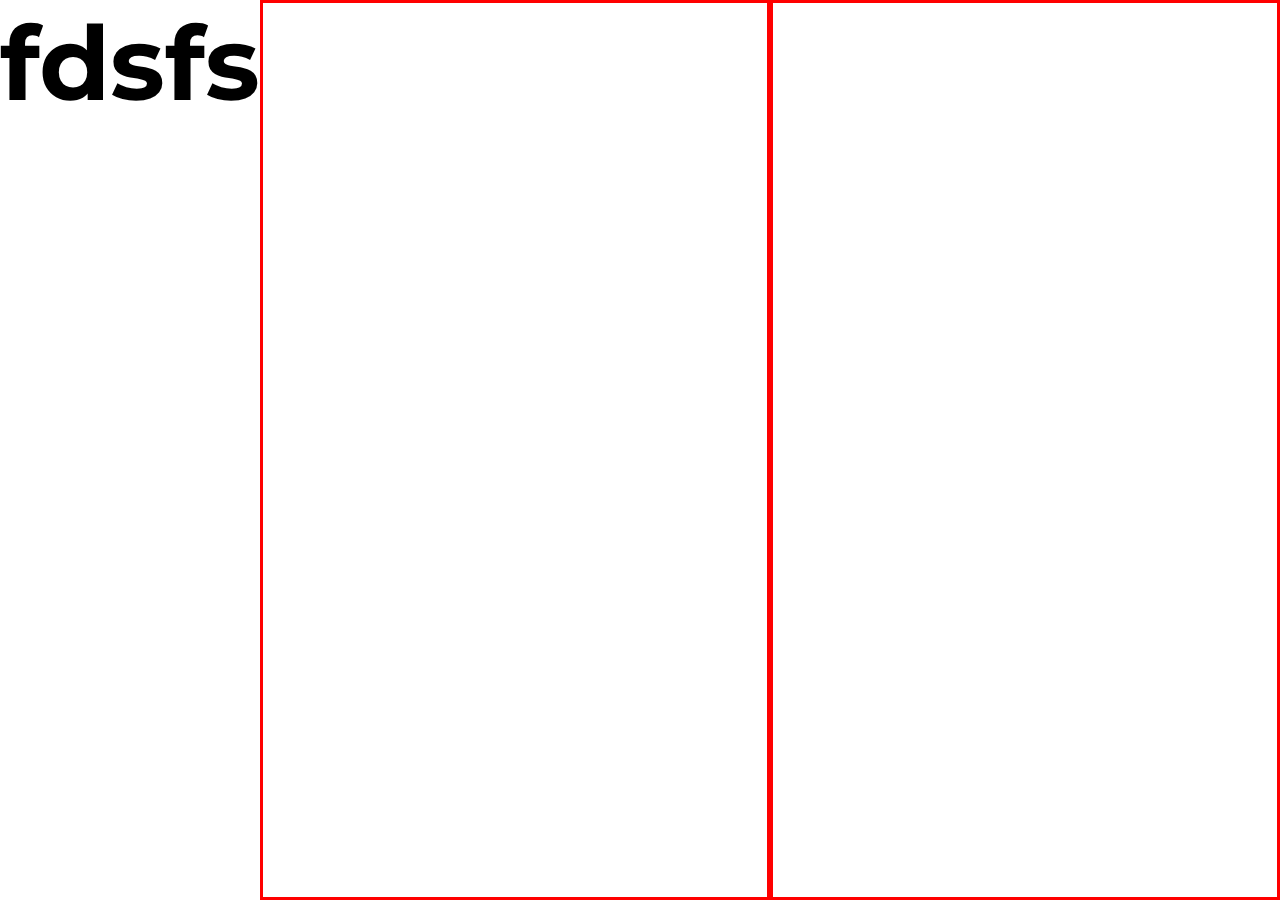
<file: index.html>
<!DOCTYPE html>
<html lang="en">
  <head>
    <meta charset="UTF-8" />
    <meta name="viewport" content="width=device-width, initial-scale=1.0" />
    <link rel="stylesheet" href="index.css" />
    <title>Sign up</title>
  </head>
  <body>
    <h1>fdsfs</h1>
    <div class="left cont"></div>
    <div class="right cont"></div>
  </body>
</html>
</file>
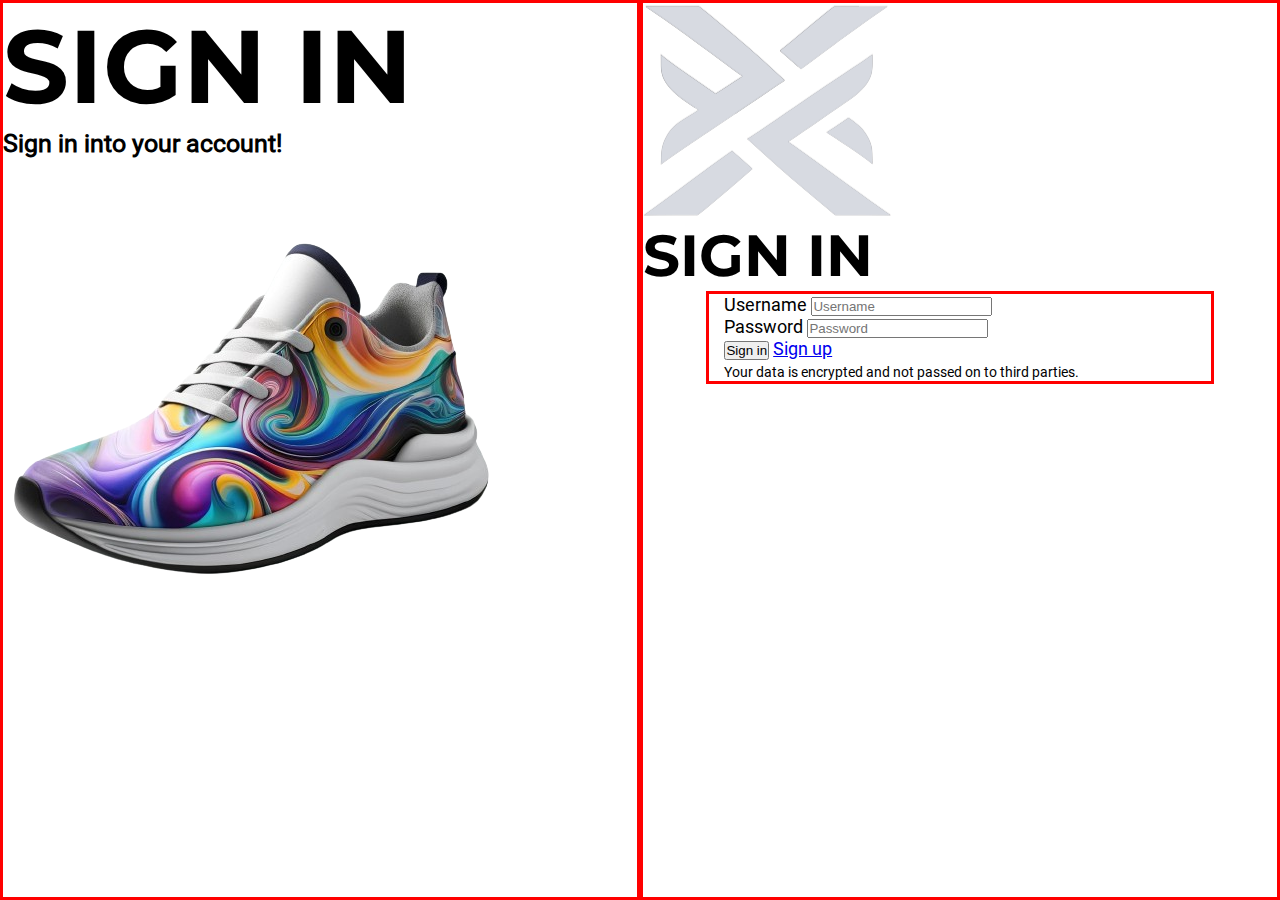
<file: signin.html>
<!DOCTYPE html>
<html lang="en">
  <head>
    <meta charset="UTF-8" />
    <meta name="viewport" content="width=device-width, initial-scale=1.0" />
    <link rel="stylesheet" href="index.css" />
    <title>Sign up</title>
  </head>
  <body>
    <div class="left cont">
      <div class="text-container">
        <h1>SIGN IN</h1>
        <h6>Sign in into <span>your</span> account!</h6>
      </div>
      <img src="./src/public/Sneaker2.png" alt="Colorful abstract sneaker" />
    </div>
    <div class="right cont">
      <div class="right-header">
        <img src="./src/public/Logo.png" alt="companyname logo" />
        <h3>SIGN IN</h3>
      </div>
      <form class="container" method="post" action="#">
        <div class="inputs-container">
          <div class="text-inputs">
            <div class="input-container">
              <label for="username">Username</label>
              <input
                type="text"
                name="username"
                id="username"
                placeholder="Username"
              />
            </div>

            <div class="input-container">
              <label for="password">Password</label>
              <input
                type="password"
                name="password"
                id="password"
                placeholder="Password"
              />
            </div>
          </div>

          <div class="button-inputs">
            <input class="btn-primary" type="submit" value="Sign in" />
            <a class="btn-secondary" href="index.html">Sign up</a>
          </div>
          <small
            >Your data is encrypted and not passed on to third parties.</small
          >
        </div>
      </form>
    </div>
  </body>
</html>
</file>
<file: index.css>
* {
  margin: 0;
  padding: 0;
  box-sizing: border-box;
}

:root {
  --color1: #373f51;
  --color2: #d8dbe2;
  --color3: #61e786;
  --color4: #d81e5b;
  --color5: #f19a3e;
}

@font-face {
  font-family: Montserrat;
  src: url("./src/fonts/Montserrat.ttf"), type("truetype");
}

@font-face {
  font-family: Roboto;
  src: url("./src/fonts/Roboto.ttf"), type("truetype");
}

h1,
h2,
h3 {
  font-family: Montserrat;
}

h1 {
  font-size: 5.61rem;
}

h2 {
  font-size: 4.209rem;
}

h3 {
  font-size: 3.157rem;
}

h4 {
  font-size: 2.369rem;
}

h5 {
  font-size: 1.777rem;
}

h6 {
  font-size: 1.333rem;
}

p {
  font-size: 1rem;
}

small {
  font-size: 0.75rem;
}

body {
  font-family: Roboto;
  display: flex;
  height: 100vh;
  .cont {
    width: 100%;
    border: 3px solid red;
  }
}

.container {
  width: 95%;
  padding-right: 15px;
  padding-left: 15px;
  margin-right: auto;
  margin-left: auto;
  border: 3px solid red;
}

@media (min-width: 576px) {
  .container {
    width: 90%;
  }
}

@media (min-width: 768px) {
  html {
    font-size: 1.1rem;
  }
  .container {
    width: 85%;
  }
}

@media (min-width: 992px) {
  html {
    font-size: 1.125rem;
  }
}

@media (min-width: 1200px) {
  html {
    font-size: 1.15rem;
  }
  .container {
    width: 80%;
  }
}

@media (min-width: 1400px) {
  html {
    font-size: 1.2rem;
  }
  .container {
    width: 70%;
  }
}

@media (min-width: 1920px) {
  html {
    font-size: 1.2rem;
  }
  .container {
    width: 60%;
  }
}
</file>
